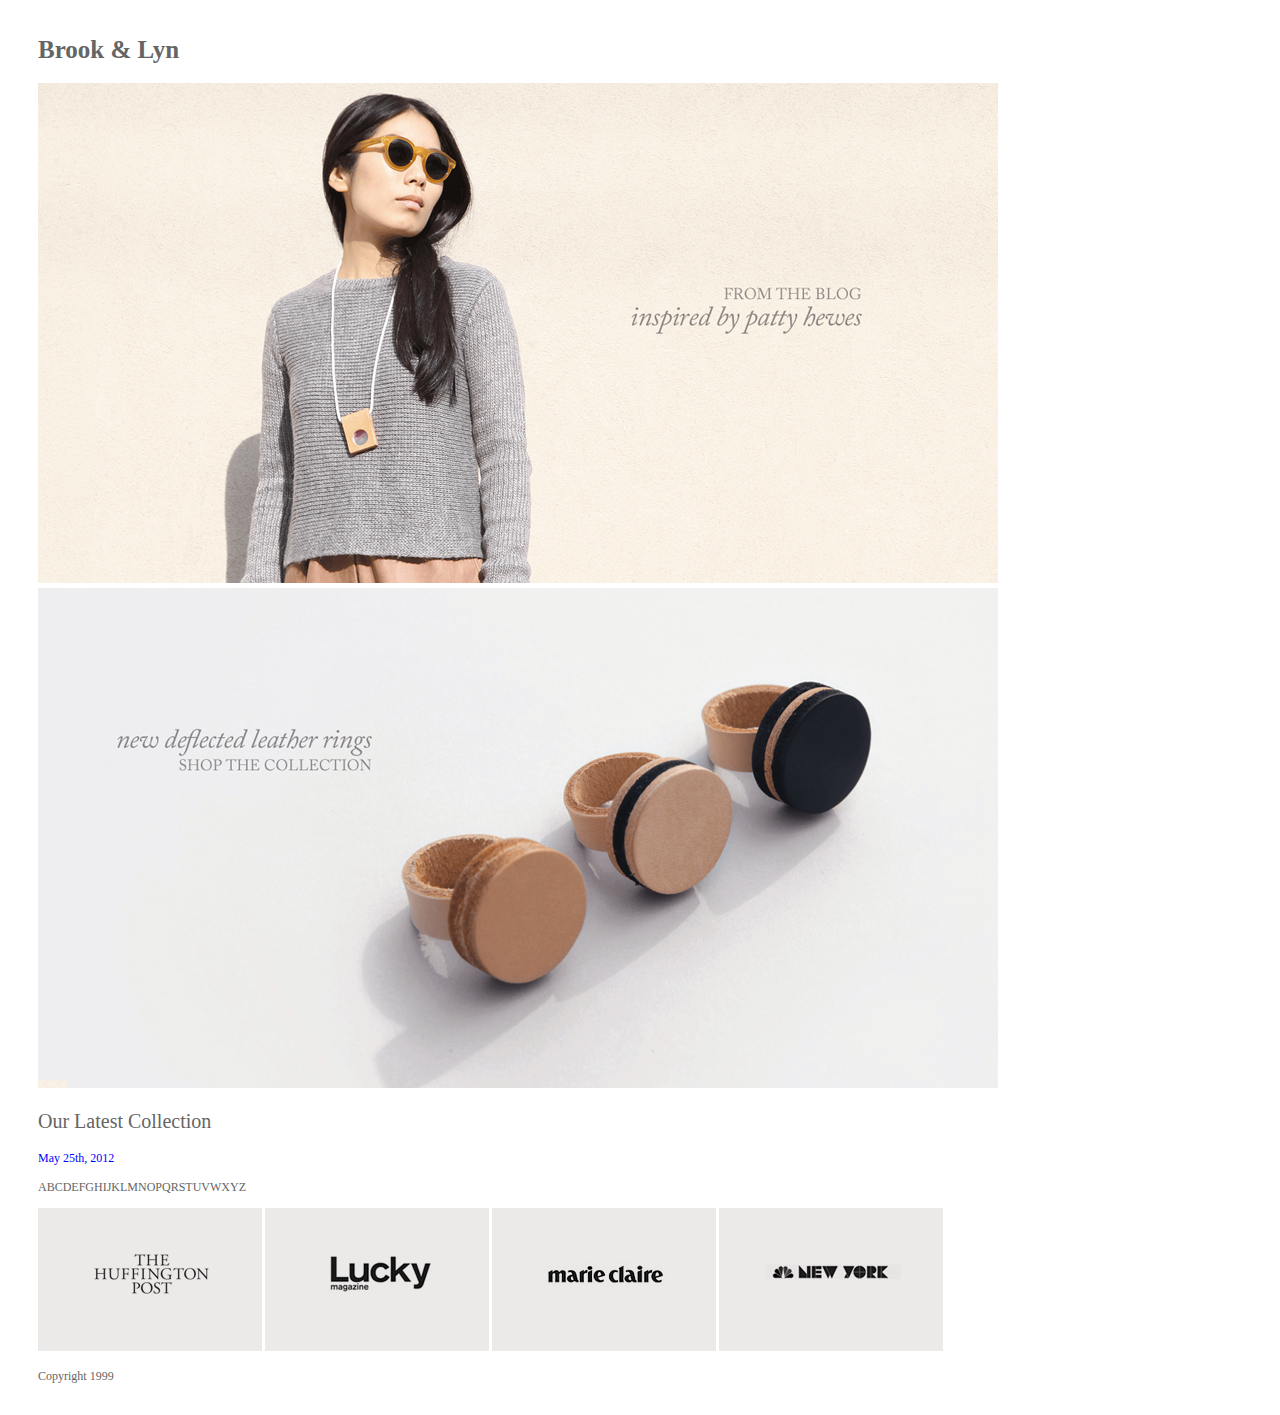
<file: brook_and_lyn_starter/brook_and_lyn_starter/index.html>
<!doctype html>
<html lang="en">
<head>
    	<meta charset="utf-8">
    	<meta name="description" content="">
    	<meta name="keywords" content="">

		<title>Brook &amp; Lyn</title>

		<!-- external CSS link -->
		<link rel="stylesheet" href="css/style.css">
</head>

<body>
	<div id="container">
		<div class="frist">
			<h3>Brook & Lyn</h3>
			<img src="images/home-bloghero.png" alt="home-bloghero">
			<img src="images/home-rings.png" alt="home-rings">
		</div>
		<div class="text">
			<p class="ourLatest">Our Latest Collection</p>
			<p class="year">May 25th, 2012</p>
			<p>ABCDEFGHIJKLMNOPQRSTUVWXYZ</p>
		</div>
		<div class="images">
			<div class="img"><img src="images/press-huffpost.gif" alt="huffpost" ></div>
			<div class="img"><img src="images/press-logo_lucky.gif" alt="lucky"></div>
			<div class="img"><img src="images/press-marieclaire.gif" alt="marieclaire" ></div>
			<div class="img"><img src="images/press-nbcnewyork.gif" alt="nbcnewyork"></div>
		</div>
		<p>Copyright 1999</p>
	</div><!-- #container -->
</body>
</html>
</file>
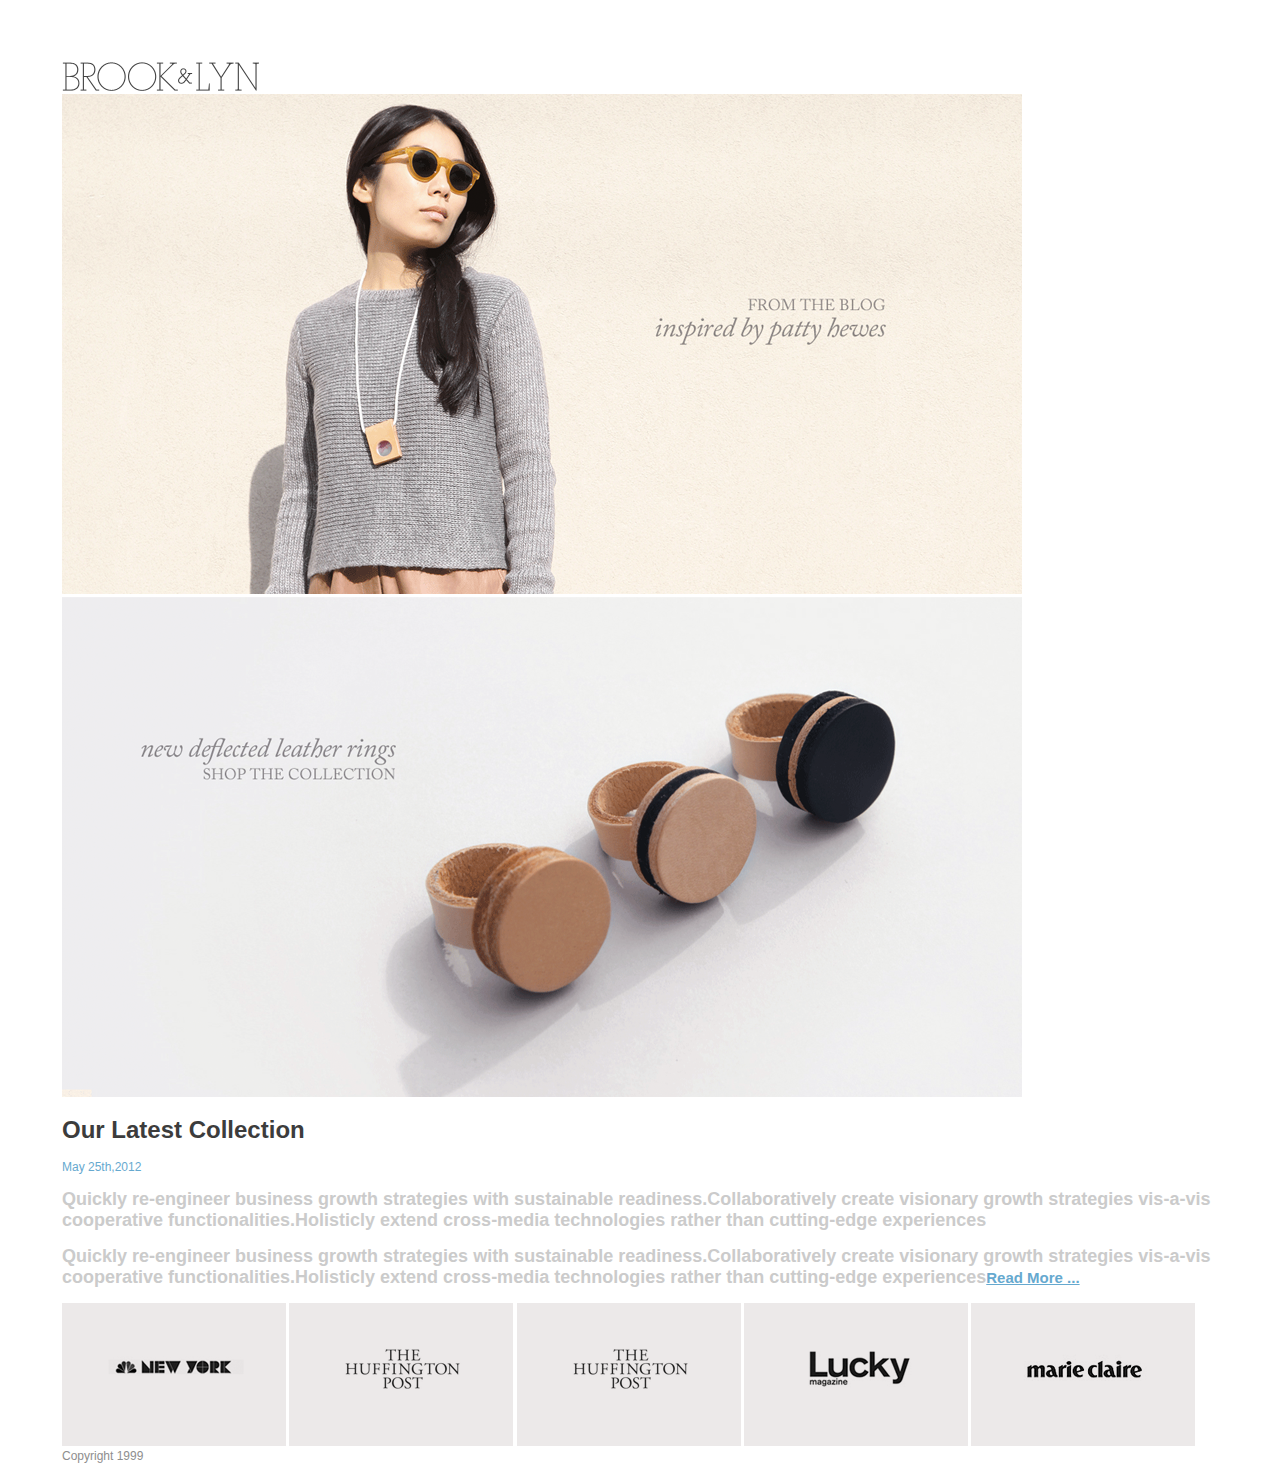
<file: starter_ecardly/newyork.html>
<!doctype html>
<html lang="en">
<head>
    	<meta charset="utf-8">
    	<meta name="description" content="">
    	<meta name="keywords" content="">

		<title>Brook &amp; Lyn</title>

		<!-- external CSS link -->
		<link rel="stylesheet" href="newyork.css">
</head>

<body>
	<div id="container">

		<div id="container">
			<img src="brook-and-lyn-logo.gif" alt="brooklyn"></div>
	
		   <div><img src="home-bloghero.png" alt="brooklyn"></div>
		   <div><img src="home-rings.png" alt="ring"></div>
	
		   <h1>Our Latest Collection</h1>
	
		   <p id="date">May 25th,2012</p>
			<h2>Quickly re-engineer business growth strategies with sustainable readiness.Collaboratively create visionary growth strategies vis-a-vis cooperative functionalities.Holisticly extend cross-media technologies rather than cutting-edge experiences</h2>
	
		<h2>Quickly re-engineer business growth strategies with sustainable readiness.Collaboratively create visionary growth strategies vis-a-vis cooperative functionalities.Holisticly extend cross-media technologies rather than cutting-edge experiences<a href="file:///Users/hnanalshmry/code/wdi/homework/hw-w02d02-html-and-css-reps/starter_ecardly/newyork2.html">Read More ...</a></h2>
		
      </div><!-- #container -->
      

      <img src="press-nbcnewyork.gif" alt>
      <img src="press-huffpost.gif" alt>
      <img src="press-huffpost.gif" alt>
      <img src="press-logo_lucky.gif" alt>
      <img src="press-marieclaire.gif" alt>

      <footer>Copyright 1999</footer>
      
	
	
</body>
</html>
</file>
<file: brook_and_lyn_starter/brook_and_lyn_starter/css/style.css>
/*

## Style Hints:

Body Font Size = 12px
	 Line Height = 17px
	 Font Family = "Times New Roman", serif
	 Font Color = #656565

Link Hover Color = #20222a

GO FOR IT  :D   Don't worry about getting it exact!

*/

body {
	font-size: 12px;
	line-height: 17px;
	font-family: 'Times New Roman', Times, serif;
	color: #656565;
}

h3 {
	font-size: 25px;
}

#container {
	padding: 8px 30px 10px 30px;
	
}

.images {
	width: 100%;
	display: inline;	
}

.ourLatest {
	font-size: 20px;
}

.year {
	color: blue;
}

.img {
	display: inline;	

	
}
</file>
<file: starter_ecardly/newyork.css>
body {
  background-color: white;
  font-family: 'Helvetica';
  font-size: 12px;
  height: 1.7em;
  border: 12px;
  padding: 54px;

}

a {
    color:rgb(102, 169,207);
    font-size: 15px;
}

h1 {
    color:rgb(60, 60, 60);
}

h2 {
    color:rgb(203, 203,203);
}

h2 a {
    
}

#date {
    color:rgb(102, 169,207);
}

footer {
	color:rgb(142, 142, 142);
}
</file>
